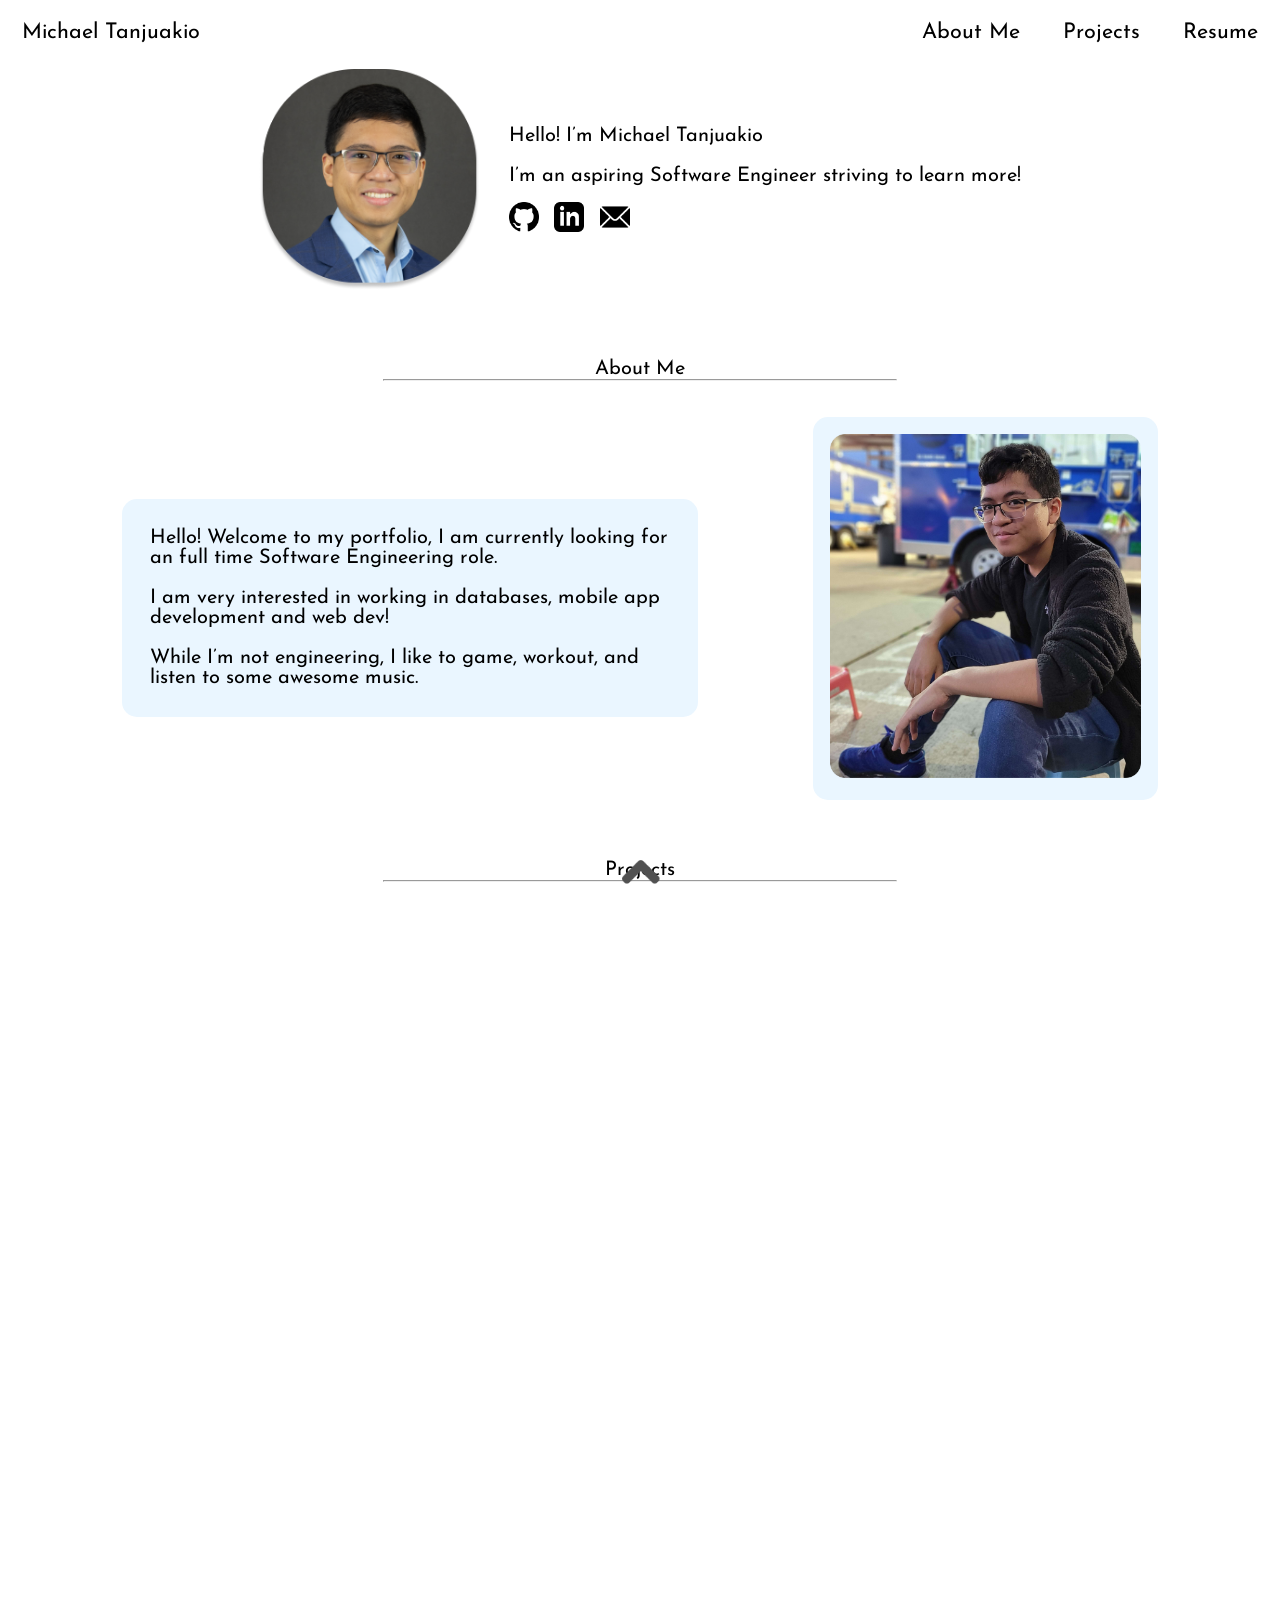
<file: docs/index.html>
<!DOCTYPE html>
<html lang="en">
<head>
    <meta charset="UTF-8">
    <meta name="viewport" content="width=device-width, initial-scale=1.0">
    <title>Michael Tanjuakio's Portfolio</title>
    <link rel="stylesheet" href="styles.css">
    <script defer src = "functions.js"></script>
</head>
<body class = "fullwidth">
    <!--
        Make sure to update to new version
        v. 1.0.0
        Fixed:
        - I'm a senior
        - Fix navigation
            - Phone screen padding
            - Phone screen link doesn't scroll to section (Google Chrome bug)
        - Carousel pictures [future]
    -->
    <div id = "top" name = "top"></div>
    <ul class = "nav sticky-top">
        <li><a href = "#top">Michael Tanjuakio</a></li>
        <li>
            <ul class = "nav">
                <li><a href="#about-me">About Me</a></li>
                <li><a href="#projects">Projects</a></li>
                <li><a href="links/Michael_Tanjuakio.pdf " target=”_blank”>Resume</a></li>
            </ul>
        </li>
    </ul>

    <section class = "hidden">
        <ul class = "homepage-display">
            <li class = "hpd-item" style = "max-width: 23%;">
                <img src = "pics-and-font/profile-picture.png"  style = "max-width: 100%;">
            </li>
            <li class = "hpd-item">
                <p class = "text-align-left" style = "width: 100%">
                    Hello! I’m Michael Tanjuakio <br><br>
                    I’m an aspiring Software Engineer striving to learn more!
                </p>
                <div class = "icon-list">
                        <a href = "https://github.com/Michael-Tanjuakio"><img src = "pics-and-font/github-icon.png" class = "icon"></a>
                        <a href = "https://www.linkedin.com/in/michael-tanjuakio/"><img src = "pics-and-font/linkedin-icon.png" class = "icon"></a>
                        <a href = "mailto:miketan843@gmail.com"><img src = "pics-and-font/email-icon.png" class = "icon"></a>
                </div>
            </li>
        </ul>
    </section>

    <section class = "hidden">
        <p class = "center text-align-center anchor" id = "about-me" name = "about-me">
            <br><br><br>About Me
            <hr class = "center" style = "max-width: 40%;">
        </p>
    </section>
    <br><br>

    <section class = "hidden">
        <ul class = "section-display center">
            <li>
                <div class = "sd-item" style="width: 100%; background-color: #EAF6FF; padding: 0%; border-radius: 15px;" >
                    <p style = "padding: 5%;">
                        Hello! Welcome to my portfolio, I am currently looking for an full time Software Engineering role.
                        <br><br>
                        I am very interested in working in databases, mobile app development and web dev!
                        <br><br>
                        While I’m not engineering, I like to game, workout, and listen to some awesome music.
                    </p>    
                </div>
            </li>
            <li class = "sd-item";>
                <div style="background-color: #EAF6FF; padding: 5%; border-radius: 15px;">
                    <img src = "pics-and-font/about-me-pic.png" style = "max-width: 100%;">
                </div>
            </li>
        </ul>
    </section>

    <section class = "hidden">
        <p class = "center text-align-center anchor" id = "projects" name = "projects">
            <br><br><br>Projects
            <hr class = "center" style = "max-width: 40%;">
        </p>
    </section>

    <section class = "hidden">
        <p class = "center text-align-center">
            <br><br> The Lofi App
            <hr class = "center" style = "max-width: 40%;">
        </p>
        <br><br>
    </section>

    <section class = "hidden">
        <ul class = "section-display center">
            <li class = "sd-item">
                <div style="background-color: #EAF6FF; max-width: 100%; padding: 5%; border-radius: 15px;">
                    <p>
                        The Lofi App is able to play study videos while your working! <br><br>                  
                        The app is able to search study videos based on name and create/customize playlists of study videos. <br><br>
                        This is a personal project to explore Jetpack Compose’s UI creation, Firebase implementation, and exploring the use of Android Studio.
                    </p>  
                    <br>
                    <div class = "icon-list-2">
                        <a><img src = "pics-and-font/android-studio-icon.png" class = "icon-l2-1"></a>
                        <a><img src = "pics-and-font/jetpack-compose-icon.png" class = "icon-l2-2"></a>
                        <a><img src = "pics-and-font/kotlin-icon.png" class = "icon-l2-3"></a>
                        <a><img src = "pics-and-font/firebase-icon.png" class = "icon-l2-4"></a>
                    </div> 
                    <hr class = "center" style = "max-width: 85%;"> 
                    <br>
                    <div class = "center text-align-center" style = "background-color: #BEEBE9; padding: 1.5%; border-radius: 15px;">
                        <a href = "https://github.com/Michael-Tanjuakio/lofiapp" class = "project-link-button" target = "_blank">Project Link</a>
                    </div>
                </div>
            </li>
            <li class = "sd-item";>
                <div style="background-color: #EAF6FF; padding: 5%; border-radius: 15px;">
                    <img src = "pics-and-font/lofi-app-pic1.png" style = "max-width: 100%;">
                </div>
            </li>
        </ul>
    </section>

    <section class = "hidden">
        <p class = "center text-align-center">
            <br><br> Maze Simulation
            <hr class = "center" style = "max-width: 40%;">
        </p>
        <br><br>
    </section>

    <section class = "hidden">
        <ul class = "section-display center fade-in-up">
            <li class = "sd-item">
                <div style="background-color: #EAF6FF; padding: 5%; border-radius: 15px;">
                    <p>
                        This Maze Simulation program is able to generate a 2D maze which includes the maze display and maze solution. <br><br>                  
                        The solution is also represented as cardinal directions (f.e. NSSE) <br><br>
                        This program was a class project, it utilizes the Eclipse IDE and the Java programming language. 
                    </p>  
                    <br>
                    <div class = "icon-list-2">
                        <a><img src = "pics-and-font/eclipse-icon.png" class = "icon-l2-1"></a>
                        <a><img src = "pics-and-font/java-icon.png" class = "icon-l2-2"></a>
                    </div> 
                    <hr class = "center" style = "max-width: 85%;"> 
                    <br>
                    <div class = "center text-align-center" style = "background-color: #BEEBE9; padding: 1.5%; border-radius: 15px;">
                        <a href = "https://github.com/Michael-Tanjuakio/maze-simulation" class = "project-link-button" target = "_blank">Project Link</a>
                    </div>
                </div>
            </li>
            <li class = "sd-item";>
                <div style="background-color: #EAF6FF; padding: 5%; border-radius: 15px;">
                    <img src = "pics-and-font/maze-project-pic1.png" style = "max-width: 100%;">
                </div>
            </li>
        </ul>
    </section>
    <br><br><br><br>

    <div class = "icon-list-3">
        <a href = "https://github.com/Michael-Tanjuakio"><img src = "pics-and-font/github-icon.png" class = "icon"></a>
        <a href = "https://www.linkedin.com/in/michael-tanjuakio/"><img src = "pics-and-font/linkedin-icon.png" class = "icon"></a>
        <a href = "mailto:miketan843@gmail.com"><img src = "pics-and-font/email-icon.png" class = "icon"></a>
    </div> 

    <a href = #top><img src="pics-and-font/up-arrow.png" class = "sticky-bottom"></a>

</body>
</html>
</file>
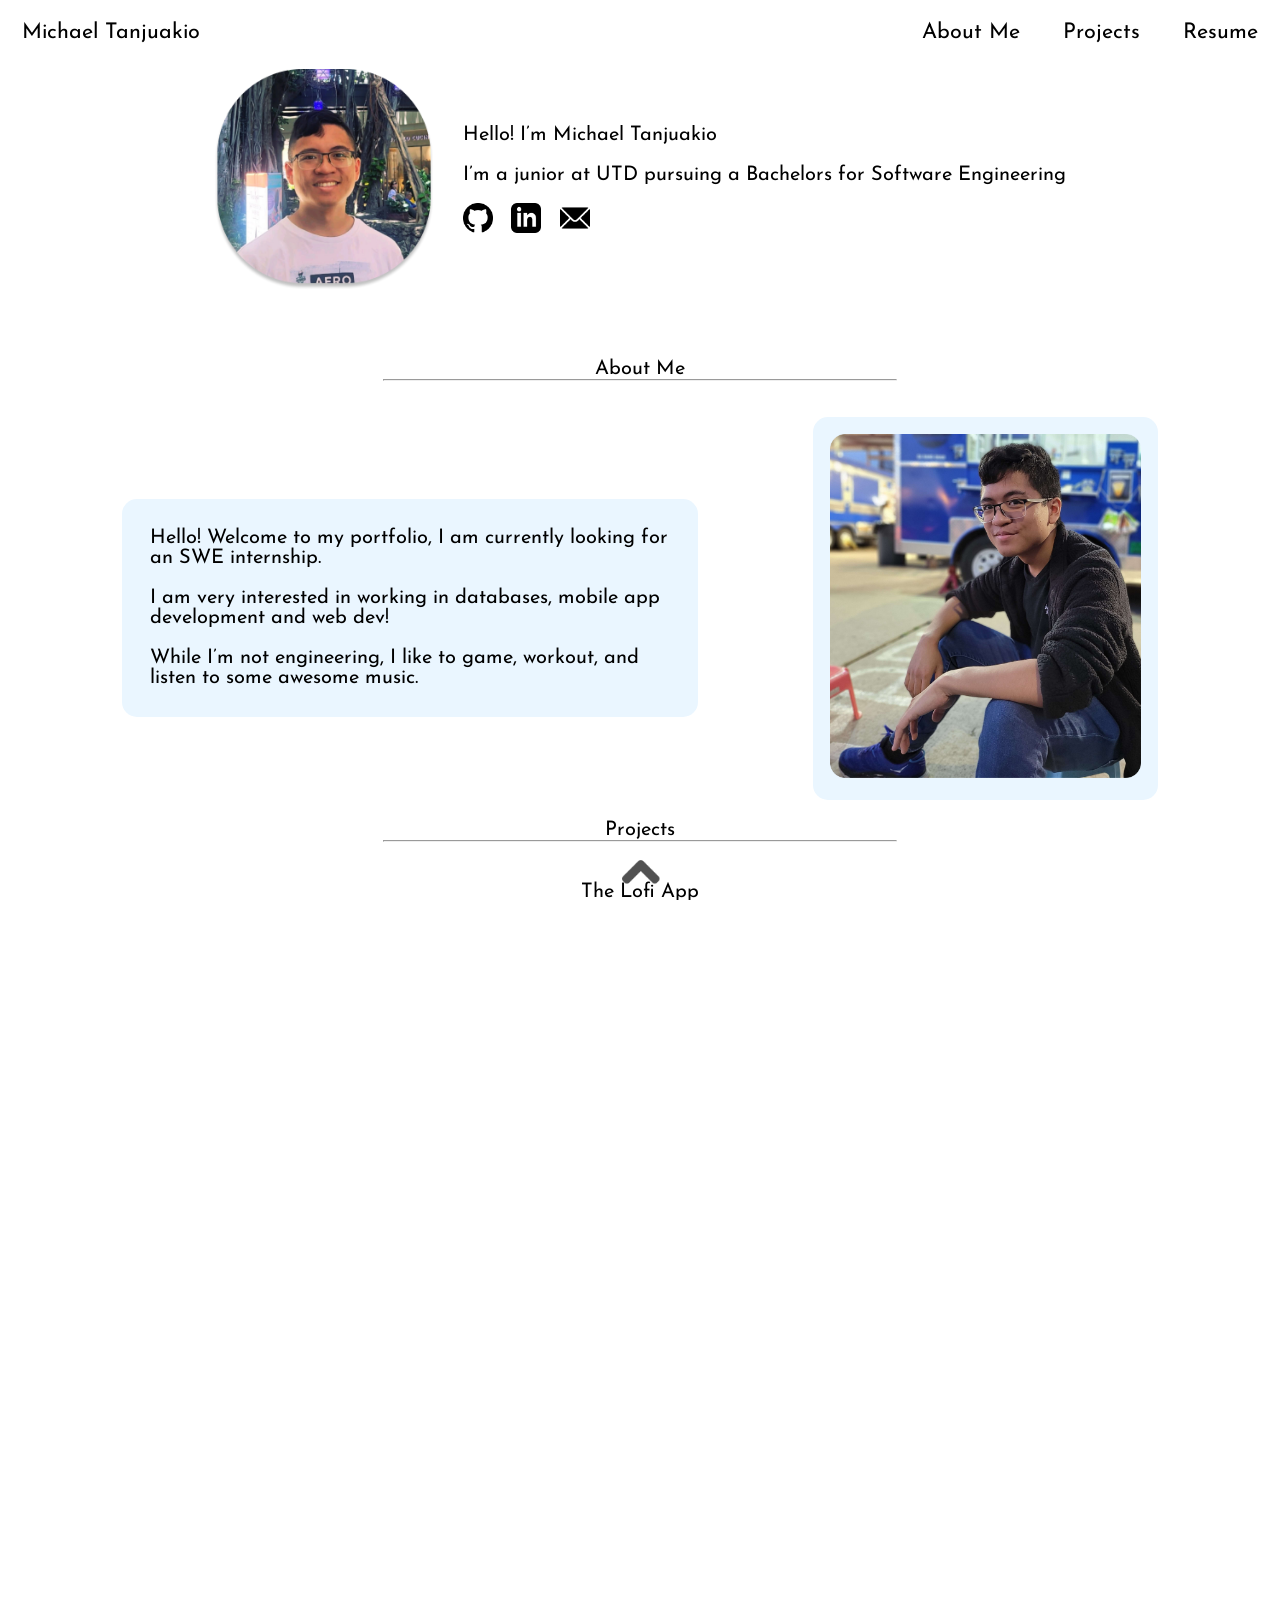
<file: portfolio/index.html>
<!DOCTYPE html>
<html lang="en">
<head>
    <meta charset="UTF-8">
    <meta name="viewport" content="width=device-width, initial-scale=1.0">
    <title>Michael Tanjuakio's Portfolio</title>
    <link rel="stylesheet" href="styles.css">
    <script defer src = "functions.js"></script>
</head>
<body class = "fullwidth">
    <!--
        Remake:
        - Create sticky header and footer
        - Create homepage text
        - Learn flexbox
    -->

    <div id = "top"></div>
    <ul class = "nav sticky-top">
        <li><a href = "#top">Michael Tanjuakio</a></li>
        <li>
            <ul class = "nav">
                <li><a href="#about-me">About Me</a></li>
                <li><a href="#projects">Projects</a></li>
                <li><a href="links/Michael_Tanjuakio.pdf " target=”_blank”>Resume</a></li>
            </ul>
        </li>
    </ul>

    <section class = "hidden">
        <ul class = "homepage-display">
            <li class = "hpd-item" style = "max-width: 23%;">
                <img src = "pics-and-font/profile-picture.png"  style = "max-width: 100%;">
            </li>
            <li class = "hpd-item">
                <p class = "text-align-left" style = "width: 100%">
                    Hello! I’m Michael Tanjuakio <br><br>
                    I’m a junior at UTD pursuing a Bachelors for Software Engineering
                </p>
                <div class = "icon-list">
                        <a href = "https://github.com/Michael-Tanjuakio"><img src = "pics-and-font/github-icon.png" class = "icon"></a>
                        <a href = "https://www.linkedin.com/in/michael-tanjuakio/"><img src = "pics-and-font/linkedin-icon.png" class = "icon"></a>
                        <a href = "mailto:miketan843@gmail.com"><img src = "pics-and-font/email-icon.png" class = "icon"></a>
                </div>
            </li>
        </ul>
    </section>

    <section class = "hidden">
        <p class = "center text-align-center"  id = "about-me">
            <br><br><br>About Me
            <hr class = "center" style = "max-width: 40%;">
        </p>
    </section>
    <br><br>

    <section class = "hidden">
        <ul class = "section-display center">
            <li>
                <div class = "sd-item" style="width: 100%; background-color: #EAF6FF; padding: 0%; border-radius: 15px;" >
                    <p style = "padding: 5%;">
                        Hello! Welcome to my portfolio, I am currently looking for an SWE internship.
                        <br><br>
                        I am very interested in working in databases, mobile app development and web dev!
                        <br><br>
                        While I’m not engineering, I like to game, workout, and listen to some awesome music.
                    </p>    
                </div>
            </li>
            <li class = "sd-item";>
                <div style="background-color: #EAF6FF; padding: 5%; border-radius: 15px;">
                    <img src = "pics-and-font/about-me-pic.png" style = "max-width: 100%;">
                </div>
            </li>
        </ul>
    </section>
    <section class = "hidden" id = "projects">
        <p class = "center text-align-center">
            <br>Projects
            <hr class = "center" style = "max-width: 40%;" id = "about-me">
        </p>
    </section>

    <section class = "hidden">
        <p class = "center text-align-center">
            <br><br> The Lofi App
            <hr class = "center" style = "max-width: 40%;" id = "about-me">
        </p>
        <br><br>
    </section>

    <section class = "hidden">
        <ul class = "section-display center">
            <li class = "sd-item">
                <div style="background-color: #EAF6FF; max-width: 100%; padding: 5%; border-radius: 15px;">
                    <p>
                        The Lofi App is able to play study videos while your working! <br><br>                  
                        The app is able to search study videos based on name and create/customize playlists of study videos. <br><br>
                        This is a personal project to explore Jetpack Compose’s UI creation, Firebase implementation, and exploring the use of Android Studio.
                    </p>  
                    <br>
                    <div class = "icon-list-2">
                        <a><img src = "pics-and-font/android-studio-icon.png" class = "icon-l2-1"></a>
                        <a><img src = "pics-and-font/jetpack-compose-icon.png" class = "icon-l2-2"></a>
                        <a><img src = "pics-and-font/kotlin-icon.png" class = "icon-l2-3"></a>
                        <a><img src = "pics-and-font/firebase-icon.png" class = "icon-l2-4"></a>
                    </div> 
                    <hr class = "center" style = "max-width: 85%;"> 
                    <br>
                    <div class = "center text-align-center" style = "background-color: #BEEBE9; padding: 1.5%; border-radius: 15px;">
                        <a href = "https://github.com/Michael-Tanjuakio/lofiapp" class = "project-link-button" target = "_blank">Project Link</a>
                    </div>
                </div>
            </li>
            <li class = "sd-item";>
                <div style="background-color: #EAF6FF; padding: 5%; border-radius: 15px;">
                    <img src = "pics-and-font/lofi-app-pic1.png" style = "max-width: 100%;">
                </div>
            </li>
        </ul>
    </section>

    <section class = "hidden">
        <p class = "center text-align-center">
            <br><br> Maze Simulation
            <hr class = "center" style = "max-width: 40%;" id = "about-me">
        </p>
        <br><br>
    </section>

    <section class = "hidden">
        <ul class = "section-display center fade-in-up">
            <li class = "sd-item">
                <div style="background-color: #EAF6FF; padding: 5%; border-radius: 15px;">
                    <p>
                        This Maze Simulation program is able to generate a 2D maze which includes the maze display and maze solution. <br><br>                  
                        The solution is also represented as cardinal directions (f.e. NSSE) <br><br>
                        This program was a class project, it utilizes the Eclipse IDE and the Java programming language. 
                    </p>  
                    <br>
                    <div class = "icon-list-2">
                        <a><img src = "pics-and-font/eclipse-icon.png" class = "icon-l2-1"></a>
                        <a><img src = "pics-and-font/java-icon.png" class = "icon-l2-2"></a>
                    </div> 
                    <hr class = "center" style = "max-width: 85%;"> 
                    <br>
                    <div class = "center text-align-center" style = "background-color: #BEEBE9; padding: 1.5%; border-radius: 15px;">
                        <a href = "https://github.com/Michael-Tanjuakio/maze-simulation" class = "project-link-button" target = "_blank">Project Link</a>
                    </div>
                </div>
            </li>
            <li class = "sd-item";>
                <div style="background-color: #EAF6FF; padding: 5%; border-radius: 15px;">
                    <img src = "pics-and-font/maze-project-pic1.png" style = "max-width: 100%;">
                </div>
            </li>
        </ul>
    </section>
    <br><br><br><br>

    <div class = "icon-list-3">
        <a href = "https://github.com/Michael-Tanjuakio"><img src = "pics-and-font/github-icon.png" class = "icon"></a>
        <a href = "https://www.linkedin.com/in/michael-tanjuakio/"><img src = "pics-and-font/linkedin-icon.png" class = "icon"></a>
        <a href = "mailto:miketan843@gmail.com"><img src = "pics-and-font/email-icon.png" class = "icon"></a>
    </div> 

    <a href = #top><img src="pics-and-font/up-arrow.png" class = "sticky-bottom"></a>

</body>
</html>
</file>
<file: docs/styles.css>
* {
    margin: 0;
    padding: 0;
    box-sizing: border;
    scroll-behavior: smooth;
    overflow: hidden;
}

h1, h2, p, a { 
    font-family: "Josefin Sans" 
}

a { 
    font-size: 135%; 
}

p {
    max-width: 100%;
    font-size: 125%;
    font-weight: normal;
}

@font-face {
    font-family: "Josefin Sans";
    src:url(pics-and-font/JosefinSans-VariableFont_wght.ttf)
}

html, body {
    width: 100%;
    height: 100%;
    margin: 0;
    padding: 0;
}

.border {
    border-style: solid;
}

.fullwidth {
    width: 100%;
    height: 100%;
    background-color: white;
    overflow-y: scroll;
}

.nav {
    display: flex;
    flex-flow: row wrap;
    justify-content: space-between;

    list-style: none;
    margin: 0;
    padding: 0;
    background-color: white;
    /*border-style: solid;*/
    border-color: black;
    width: 100%;
    z-index: 20;
}

.nav a {
    text-decoration: none;
    display: block;
    padding: 1em;
    color: black;
}

.nav a:hover, .nav2 a:hover {
    color: #245292;
}

.sticky-top {
    position:sticky;
    top: 0;
}

.sticky-bottom {
    position: sticky;
    bottom: 0;
    display: block;
    margin-left: auto;
    margin-right: auto;
    width: 50px;
}

.center {
    display: block;
    margin-left: auto;
    margin-right: auto;
    max-width: 50%;
}

.text-align-left {
    text-align: left;
}

.text-align-center {
    text-align: center;
}

.homepage-display {
    display: flex;
    flex-flow: row wrap;
    justify-content: center;
    width: 75%;
    margin-left: auto;
    margin-right: auto;
}

.hpd-item {
    display: block;
    padding: 5px;
    margin-top: auto;
    margin-bottom: auto;
}

.hpd-item:nth-of-type(1) {padding-right: 2.5%;}

.icon-list {
    display: flex;
    flex-flow: row-wrap;
    justify-content: flex-start;
}

.icon-list a {
    padding-right: 3%;
    padding-top: 3%;
}

.icon {
    width: 30px;
}

.icon-list-2 {
    display: flex;
    flex-flow: row nowrap;
    justify-content: space-evenly;
    align-items: center;
}

.icon-l2-1 {
    width: 40px;
}

.icon-l2-2 {
    width: 45px;
}

.icon-l2-3 {
    width: 35px;
}

.icon-l2-4 {
    width: 30px;
    padding-bottom: 10%;
}

.icon-list-3 {
    display:flex;
    flex-flow: row nowrap;
    justify-content: center;
    align-items: center;
}

.icon-list-3 a:nth-of-type(1), .icon-list-3 a:nth-of-type(2) {padding-right: 2.5%;}

.section-display {
    display: flex;
    flex-flow: row wrap;
    justify-content: space-around;
    align-items: center;
    max-width: 90%;
}
.sd-item {
    margin-top: auto;
    margin-bottom: auto;
}

.section-display li:nth-of-type(1) {width: 50%;}
.section-display li:nth-of-type(2) {max-width: 30%;}

.project-link-button {
    text-decoration: none;
    color: black;
}
.project-link-button:hover {
    color: #245292;
}
#anchor {
    scroll-padding-top: 100px;
}

@media all and (max-width: 1103px) {
    .nav {
        justify-content: space-between;
    }
    .hpd-item p {
        text-align: center;
    }
    .icon-list {
        justify-content: center;
    }
    .icon-list a:nth-of-type(3) {padding-right: 0%;}
    .section-display li:nth-of-type(1) {padding-bottom: 5%;}
    .section-display li:nth-of-type(2) {max-width: 30%;}
}

@media all and (max-width: 600px) {
    .nav {
      flex-flow: column wrap;
      padding: 0;
    }
    .anchor {
        position: relative;
        padding-top: 150px; 
    }
    .hpd-item p {
        text-align: center;
    }
    .nav a { 
      text-align: center; 
      padding: 10px;
      border-top: 1px solid rgba(255, 255, 255,0.3); 
      border-bottom: 1px solid rgba(0, 0, 0, 0.1); 
    }
    .nav li:last-of-type a {
      border-bottom: none;
    }

    .icon-list {
        justify-content: center;
    }

    .icon-list a:nth-of-type(3) {padding-right: 0%;}

    .section-display {
        flex-flow: column wrap;
    }
    .section-display li:nth-of-type(1) {width: 90%;}
    .section-display li:nth-of-type(2) {max-width: 75%;}
}

.hidden {
    opacity: 0;
    z-index: 10;
    transform: translateX(-100%);
    filter: blur(3px);
    transition: all 1s;
}

.show {
    opacity: 1;
    filter: blur(0px);
    transform: translateX(0%);
}
</file>
<file: portfolio/styles.css>
* {
    margin: 0;
    padding: 0;
    box-sizing: border;
    scroll-behavior: smooth;
    overflow: hidden;
}

h1, h2, p, a { 
    font-family: "Josefin Sans" 
}

a { 
    font-size: 135%; 
}

p {
    max-width: 100%;
    font-size: 125%;
    font-weight: normal;
}

@font-face {
    font-family: "Josefin Sans";
    src:url(pics-and-font/JosefinSans-VariableFont_wght.ttf)
}

html, body {
    width: 100%;
    height: 100%;
    margin: 0;
    padding: 0;
}

.border {
    border-style: solid;
}

.fullwidth {
    width: 100%;
    height: 100%;
    background-color: white;
    overflow-y: scroll;
}

.nav {
    display: flex;
    flex-flow: row wrap;
    justify-content: space-between;

    list-style: none;
    margin: 0;
    padding: 0;
    background-color: white;
    /*border-style: solid;*/
    border-color: black;
    width: 100%;
    z-index: 20;
}

.nav a {
    text-decoration: none;
    display: block;
    padding: 1em;
    color: black;
}

.nav a:hover {
    color: #245292;
}

.sticky-top {
    position:sticky;
    top: 0;
}

.sticky-bottom {
    position: sticky;
    bottom: 0;
    display: block;
    margin-left: auto;
    margin-right: auto;
    width: 50px;
}

.center {
    display: block;
    margin-left: auto;
    margin-right: auto;
    max-width: 50%;
}

.text-align-left {
    text-align: left;
}

.text-align-center {
    text-align: center;
}

.homepage-display {
    display: flex;
    flex-flow: row wrap;
    justify-content: center;
    width: 75%;
    margin-left: auto;
    margin-right: auto;
}

.hpd-item {
    display: block;
    padding: 5px;
    margin-top: auto;
    margin-bottom: auto;
}

.hpd-item:nth-of-type(1) {padding-right: 2.5%;}

.icon-list {
    display: flex;
    flex-flow: row-wrap;
    justify-content: flex-start;
}

.icon-list a {
    padding-right: 3%;
    padding-top: 3%;
}

.icon {
    width: 30px;
}

.icon-list-2 {
    display: flex;
    flex-flow: row nowrap;
    justify-content: space-evenly;
    align-items: center;
}

.icon-l2-1 {
    width: 40px;
}

.icon-l2-2 {
    width: 45px;
}

.icon-l2-3 {
    width: 35px;
}

.icon-l2-4 {
    width: 30px;
    padding-bottom: 10%;
}

.icon-list-3 {
    display:flex;
    flex-flow: row nowrap;
    justify-content: center;
    align-items: center;
}

.icon-list-3 a:nth-of-type(1), .icon-list-3 a:nth-of-type(2) {padding-right: 2.5%;}

.section-display {
    display: flex;
    flex-flow: row wrap;
    justify-content: space-around;
    align-items: center;
    max-width: 90%;
}
.sd-item {
    margin-top: auto;
    margin-bottom: auto;
}

.section-display li:nth-of-type(1) {width: 50%;}
.section-display li:nth-of-type(2) {max-width: 30%;}

.project-link-button {
    text-decoration: none;
    color: black;
}
.project-link-button:hover {
    color: #245292;
}
#anchor {
    scroll-padding-top: 100px;
}

@media all and (max-width: 1103px) {
    .nav {
        justify-content: space-between;
    }
    .hpd-item p {
        text-align: center;
    }
    .icon-list {
        justify-content: center;
    }
    .icon-list a:nth-of-type(3) {padding-right: 0%;}
    .section-display li:nth-of-type(1) {padding-bottom: 5%;}
    .section-display li:nth-of-type(2) {max-width: 30%;}
}

@media all and (max-width: 600px) {
    .nav {
      flex-flow: column wrap;
      padding: 0;
    }
    .hpd-item p {
        text-align: center;
    }
    .nav a { 
      text-align: center; 
      padding: 10px;
      border-top: 1px solid rgba(255, 255, 255,0.3); 
      border-bottom: 1px solid rgba(0, 0, 0, 0.1); 
    }
    .nav li:last-of-type a {
      border-bottom: none;
    }

    .icon-list {
        justify-content: center;
    }

    .icon-list a:nth-of-type(3) {padding-right: 0%;}

    .section-display {
        flex-flow: column wrap;
    }
    .section-display li:nth-of-type(1) {width: 90%;}
    .section-display li:nth-of-type(2) {max-width: 75%;}
}

.hidden {
    opacity: 0;
    z-index: 10;
    transform: translateX(-100%);
    filter: blur(3px);
    transition: all 1s;
}

.show {
    opacity: 1;
    filter: blur(0px);
    transform: translateX(0%);
}
</file>
